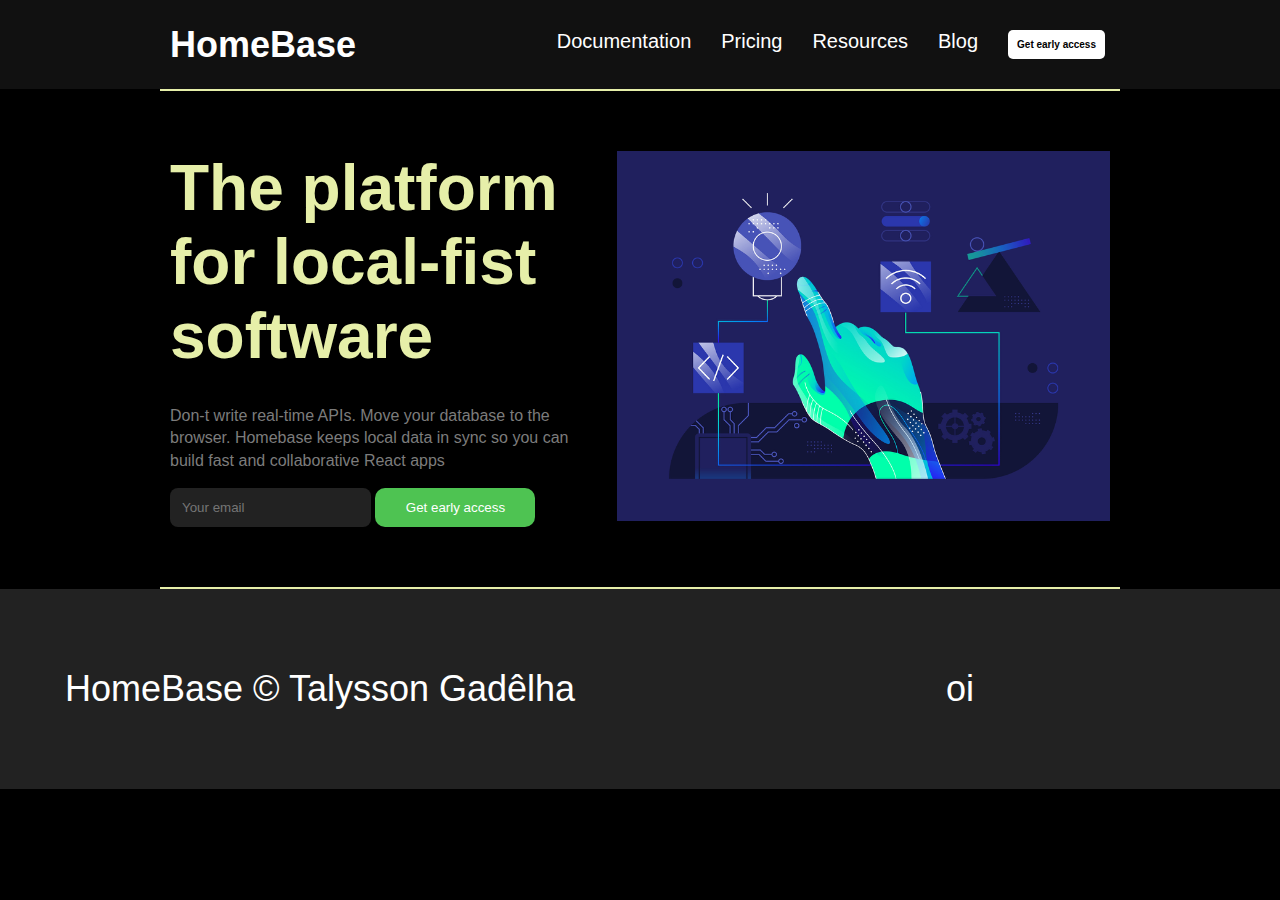
<file: index.html>
<!DOCTYPE html>
<html lang="en">
<head>
    <meta charset="UTF-8">
    <meta name="viewport" content="width=device-width, initial-scale=1.0">
    <link rel="stylesheet" href="style.css">
    <title>HomeBase</title>
</head>
<body>
    
    <header>
        <div class="superbase-bg">
            <div class="menu">
                <div class="menu-logo">
                    <a href="#">HomeBase</a>
                </div>
                
             <nav class="menu-nav">
                <ul>
					<li><a href="#">Documentation</a></li>
					<li><a href="#">Pricing</a></li>
					<li><a href="#">Resources</a></li>
					<li><a href="#">Blog</a></li>
					<li><a href="#"><h2> Get early access</h2></a></li>
                </ul>
             </nav>
            </div>
          <div>
        </div>
    </header>

    <section class="sobre" id="sobre">
        <div class="sobre-info">
            <h1>The platform for local-fist software</h1>
            <p>Don-t write real-time APIs. Move your database to the browser. Homebase keeps local data in sync so you can build fast and collaborative React apps</p>
            <div>
                <input type="text" id="fist" placeholder="Your email">
                <input type="submit" id="seg" value="Get early access" >
            </div>
    
        </div>

        <div class="sobre-img">
			<img src="mao.webp" alt="Sobre 1">
        </div>
        
        
    </section>
    <footer class="footer">
        <p>HomeBase © Talysson Gadêlha</p>
        <p>oi</p>
	</footer>
</body>
</html>
</file>
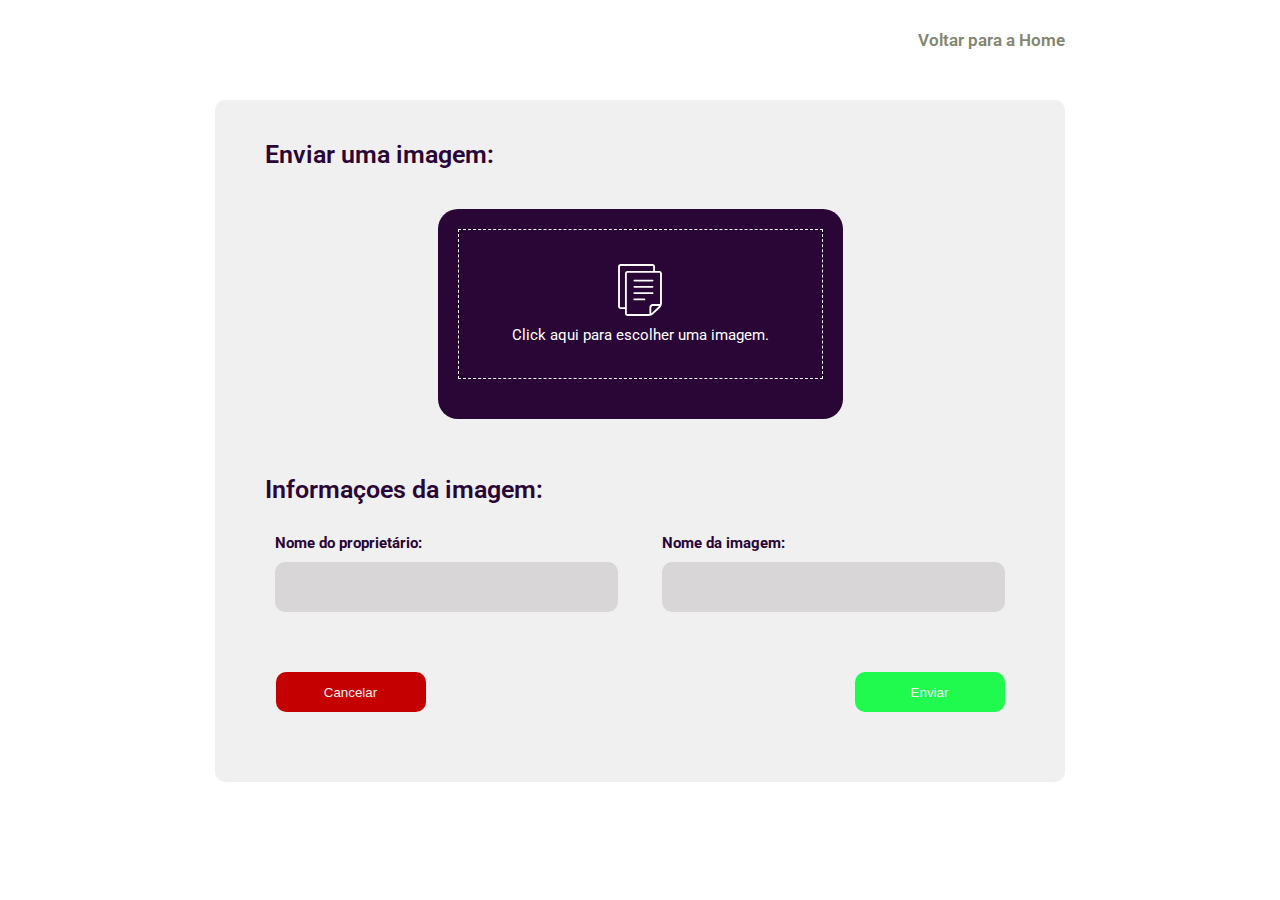
<file: src/envio.html>
<!DOCTYPE html>
<html lang="en">
<head>
    <meta charset="UTF-8">
    <meta name="viewport" content="width=device-width, initial-scale=1.0">
    <title>Enviar uma imagem</title>

    <link rel="stylesheet" href="../style/envio.css">
    <link href="https://fonts.googleapis.com/css2?family=Roboto&display=swap" rel="stylesheet">
</head>
<body>
    
    <header id="header">
        <div></div>
        <a href="index.html"><span></span> Voltar para a Home</a>
    </header>
    
    <main id="content">
        <form action="salvarDados.php" method="GET" enctype="multipart/form-data">
            <h2>Enviar uma imagem:</h2>

            <label for="image-input">
                <div id="file-background">
                    <div id="dashed">
    
                        <span></span>
                        <p>Click aqui para escolher uma imagem.</p>
                    </div>

                    <img id="output">
                </div>
            </label>

            <input type="file" name="image" id="image-input" onchange="loadFile(event)" accept="image/png, image/jpeg">
            
            <h2>Informaçoes da imagem:</h2>

            <div id="fields-group">
                <div class="field">
                    <h3>Nome do proprietário:</h3>

                    <input required type="text" name="nomeUser" class="field-input">
                </div>

                <div class="field">
                    <h3>Nome da imagem:</h3>

                    <input required type="text" name="title" class="field-input">
                </div>
            </div>

            <div id="buttoms">
                <input type="reset" value="Cancelar">
                <input type="submit" value="Enviar">
            </div>
        </form>
    </main>

    <script src="script.js"></script>
</body>
</html>
</file>
<file: style.css>
body, h1,p,ul,li {
    margin: 0px;
    padding: 0px;
    

}

body {
    font-family: "Nunito", Helvetica, Arial, sans-serif;
    color: #222222;
    background-color: #000;
}

img {
	display: block;
	max-width: 100%;
}

ul {
	list-style: none;
}

.superbase-bg{
background: rgb(17, 17, 17);
}

.menu{
    max-width: 960px;
	margin: 0 auto;
	padding: 15px 0;
	display: flex;
	flex-wrap: wrap;
	justify-content: space-between;
    align-items: center;
    text-decoration: none;

}


.menu a {
    color: white;
}

.menu-logo a{
   
    font-size: 2.25em;
	font-weight: bold;
    margin: 0 10px;
    text-decoration: none;
}


.menu-nav ul{
    display: flex;
    flex-wrap: wrap;
}

.menu-nav h2{
    font-size: 0.5em;
    margin: 0 auto;
    background:white;
    padding:9px;
    border-radius: 5px;
    color: #000;
    
}

.menu-nav a{
    font-size: 1.25em;
    display: block;
    padding: 15px;
    text-decoration: none;
}

/* Sobre */

.sobre{
    border-top: 2px solid #e6efa9 ;
    border-bottom: 2px solid #e6efa9 ;
	
    max-width: 960px;
    margin: 0 auto;
    padding:  60px 0;
    display: flex;
    flex-wrap:wrap ;
}

.sobre-info{
    flex: 2 1 300px;
    margin: 0 10px;
}

.sobre-info h1 {
	font-size: 4em;
    margin-bottom: .5em;
    color: #e6efa9;
}

.sobre-info p {
	font-size: 1em;
	line-height: 1.4;
	margin-bottom: 1em;
	color: #7c7c7c;
}

.sobre-img {
	flex: 1 1 430px;
	margin: 0 10px;
}
/* form */

#fist{
    padding:12px;
    font-family: "Nunito", Helvetica, Arial, sans-serif;
    background-color:#222222 ;
    border-radius: 8px;
    border: none;
    
    
}

#seg{
    padding:12px;
    font-family: "Nunito", Helvetica, Arial, sans-serif;
    background-color:#4ec352 ;
    border-radius: 10px;
    border: none;
    width: 160px;
    color: white;
    cursor: pointer;


}

.footer {
	display: flex;
	background: #222222;
	height: 200px;
    align-items: center;
}

.footer p {
	flex: 1;
	text-align: center;
	font-size: 2.25em;
	color: white;
}
</file>
<file: style/envio.css>
* {
  padding: 0;
  margin: 0;
  box-sizing: border-box;
}

:root {
  --background-page-color: rgb(214, 214, 214);
  --text-primary-color: rgb(108, 0, 96);
  --text-primary-color-hover: rgb(68, 0, 60);
  --background-content: rgb(240, 240, 240);
}

html {
  font-size: 65.5%;
}

body {
  background: rgb(255, 255, 255);
  font-size: 1.6rem;
}

a {
  color: #82856f;
  text-decoration: none;
  font-family: "Roboto", sans-serif;
  font-weight: 600;
  font-size: 1.6rem;

  display: flex;
}



a span {
  width: 1.6rem;
  height: 1.6rem;
  display: flex;
  color:white;
  margin-right: 10px;
  
}

header#header {
  max-width: 850px;
  width: 70vw;
  height: 80px;

  margin: auto;
  display: flex;
  align-items: center;
  justify-content: space-between;
}

main#content {
  max-width: 850px;
  width: 70vw;
  padding: 20px;
  background: var(--background-content);
  margin: 20px auto;

  border-radius: 10px;
}

main#content form h2 {
  font-family: "Roboto", sans-serif;
  font-weight: 600;
  font-size: 2.4rem;
  color: #290636;

  margin: 20px 30px 0px;
}

main#content form div#file-background {
  width: 50%;
  padding: 20px;
  background: #290636;
  border-radius: 20px;
  margin: 40px auto 56px;
}

main#content form div#dashed {
  width: 100%;
  height: 150px;
  border: 1px dashed white;
  display: flex;
  align-items: center;
  justify-content: center;
  flex-direction: column;
}

div#dashed span {
  width: 5rem;
  height: 5rem;
  background: url("../icons/file.svg");
  display: flex;
  
  
  
}

div#dashed p {
  margin-top: 10px;
  font-family: "Roboto", sans-serif;
  font-size: 1.4rem;
  color:white;
}

main#content form input[type="file"] {
  display: none;
}

main#content form div#fields-group {
  width: calc(100% - 60px);
  padding: 10px;
  margin: 20px 30px;
  display: flex;
  justify-content: space-between;
}

div#fields-group h3 {
  font-size: 1.4rem;
  font-family: "Roboto", sans-serif;
  color: #290636;
}

div#fields-group div.field {
  width: 47%;
}

div#fields-group input.field-input {
  width: 100%;
  height: 50px;
  border: none;
  border-radius: 10px;
  outline: none;
  margin-top: 10px;
  background: rgb(216, 214, 214);
  font-size: 1.5rem;
  padding-left: 20px;
  color: #1d1d1d;
}

div#buttoms {
  width: 90%;
  margin: 50px auto;
  display: flex;
  justify-content: space-between;
}

div#buttoms input[type="reset"] {
  width: 150px;
  height: 40px;
  background-color: rgb(196, 0, 0);
  color: rgb(240, 240, 240);
  border: none;
  border-radius: 10px;
  outline: none;
}

div#buttoms input[type="reset"]:hover {
  transform: scale(0.9);
  background: rgb(138, 0, 0);
}

div#buttoms input[type="submit"] {
  width: 150px;
  height: 40px;
  background-color: #20fa4f;
  color: rgb(240, 240, 240);
  border: none;
  border-radius: 10px;
  outline: none;
}

div#buttoms input[type="submit"]:hover {
  transform: scale(0.9);
  background-color:#20fa4f;
}

div#file-background img#output {
  max-width: 100%;
  max-height: 100%;
}

@media (max-width: 768px) {
  main#content form h2 {
      font-size: 2rem;
  }

  main#content form div#file-background {
      width: 100%;
  }

  div#dashed p {
      text-align: center;
  }

  main#content {
      padding: 5px;   
  }

  main#content form div#fields-group {
      width: calc(100% - 40px);
      flex-direction: column;
  }

  div#fields-group div.field {
      width: 100%;
  }
}

@media (max-width: 530px) {
  div#buttoms {
      flex-direction: column;
      align-items: center;
  }

  div#buttoms input[type="submit"] {
      margin-top: 20px;
  }
}
</file>
